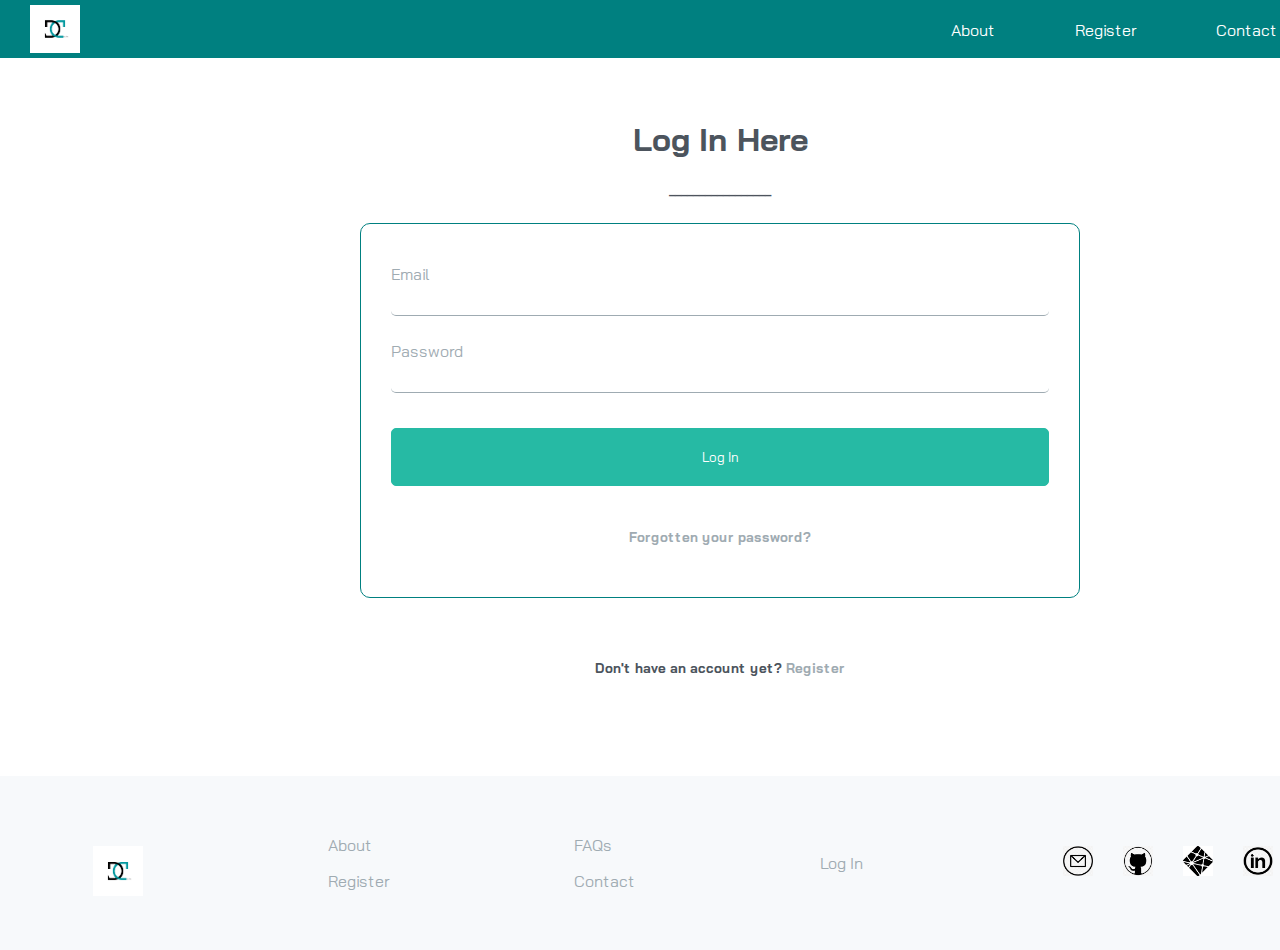
<file: login.html>
<!DOCTYPE html>
<html lang="en">
<head>
    <meta charset="UTF-8">
    <meta http-equiv="X-UA-Compatible" content="IE=edge">
    <meta name="viewport" content="width=device-width, initial-scale=1.0">
    <link rel="stylesheet" href="/CSS/login.css">
    <link rel="stylesheet" href="https://cdnjs.cloudflare.com/ajax/libs/font-awesome/4.7.0/css/font-awesome.min.css">
    <title>The Deola</title>
    <script src="login.js"></script>
</head>
<body>
    <main class="container">
      <nav class="navbar header">
        <a href="https://thedeola.netlify.app/" download><img src="images/odes.png" alt="deola codes logo" class="logo"></a>
        <input type="checkbox" class="menu-btn" id="menu-btn">
        <label for="menu-btn" class="menu-icon"><span class="nav-icon"></span></label>
        <ul class="nav menu">
          <li><a href="index.html" target="_blank">About</a></li>
          <li><a href="/register.html" target="_blank">Register</a></li>
          <li><a href="/contact.html" target="_blank">Contact</a></li>
          <li><a href="/login.html">Log In</a></li>
        </ul>
      </nav>
      <section>
            <div class="container">
                <div class="headline">
                    <h1>Log In Here</h1>
                    <h6>_________________</h6>
                </div>
              
                <form action="#" class="form" id="form">
                  <div class="form-control">
                    <input type="text" name="email" id="email" placeholder="" required>
                    <label for="email">Email</label>
                    <i class="fa fa-check-circle"></i>
                    <i class="fa fa-exclamation-circle"></i>
                    <small>Email cannot be empty</small>
                  </div>

                  <div class="form-control">
                    <input type="password" name="password" id="password" placeholder="" required>
                    <label for="password">Password</label>
                    <i class="fa fa-check-circle"></i>
                    <i class="fa fa-exclamation-circle"></i>
                    <small>Password cannot be empty</small>
                  </div>

                  <button class="btn" id="signin">Log In</button>
        
                  <h5 id="passwordreset"><a href="#">Forgotten your password?</a></h5>
                </form>
        
                <br>
        
                <br>
        
                <h5 id="signup">Don't have an account yet? <a href="/register.html">Register</a></h5>
            </div>
      </section>

      <div id="footer" class="split-flex">
          <div>
            <img src="./images/odes.png" alt="Clipboard Logo" class="logo-bottom">
          </div>
          <div>
            <p><a href="#">About</a></p>
            <p><a href="#">Register</a></p>
          </div>
          <div>
            <p><a href="#">FAQs</a></p>
            <p><a href="#">Contact</a></p>
          </div>
          <div>
            <p><a href="#">Log In</a></p>
          </div>
          <div class="socials">
            <a href="mailto:thedeoladollars.com"><img src="/images/mail-icon.png" alt="mailbox"></a>
            <a href="https://github.com/TheDeola"><img src="/images/github-icon.png" alt="github"></a>
            <a href="https://app.netlify.com/teams/thedeola"><img src="/images/netlify-icon.png" alt="netlify"></a>
            <a href="https://www.linkedin.com/in/adeolaadetunji/"><img src="/images/linkedin-icon.jpeg" alt="linkedin"></a>
            <a href="https://twitter.com/Deolacodes"><img src="/images/twitter-icon.jpeg" alt="twitter"></a>
          </div>
      </div>
    </main>
</body>
</html>
</file>
<file: CSS/login.css>
@import url('https://fonts.googleapis.com/css2?family=Bai+Jamjuree:wght@400;600&display=swap');

* {
    box-sizing: border-box;
    font-family: 'Bai Jamjuree', sans-serif;
}
:root {
    --Strong-Cyan: hsl(171, 66%, 44%);
    --Light-Blue: hsl(233, 100%, 69%);
    --Dark-Grayish-Blue: hsl(210, 10%, 33%);
    --Grayish-Blue: hsl(201, 11%, 66%);
    --Font-size: 18px;
}
html, body {
    width: 100%;
    height: 100%;
    margin: 0;
    padding: 0;
    text-align: center;
    color: var(--Dark-Grayish-Blue);
}
.container {
    width: 375px;
    margin: 0 auto;
    padding: 0;
    text-align: center;
    background-repeat: no-repeat;
}
a {
    color: white;
}
.header {
    background-color: teal;
    z-index: 3;
}
.header ul {
    margin: 0;
    padding: 0;
    list-style: none;
    overflow: hidden;
    background-color: teal;
}
.header ul a {
    display: block;
    outline: .5px solid var(--Grayish-Blue);
    padding: 20px;
    border-right: 1px solid #aaa;
    text-decoration: none;
}
.header .logo {
    float: left;
    display: block;
}
.header .menu {
    clear: both;
    max-height: 0;
    transition: max-height .2s ease-out;
}
.header .menu-icon {
    padding: 28px 20px;
    position: relative;
    float: right;
    cursor: pointer;
}
.header .menu-icon .nav-icon {
    background: white;
    display: block;
    height: 2px;
    width: 18px;
    position: relative;
    transition: background .2s ease-out;
}
.header .menu-icon .nav-icon::before {
    background: white;
    content: "";
    display: block;
    height: 100%;
    width: 100%;
    position: absolute;
    transition: all .2s ease-out;
    top: 5px;
}
.header .menu-icon .nav-icon::after {
    background: white;
    content: "";
    display: block;
    height: 100%;
    width: 100%;
    position: absolute;
    transition: all .2s ease-out;
    top: -5px;
}
.header .menu-btn {
    display: none;
}
.header .menu-btn:checked ~ .menu {
    min-height: 240px;
}
.header .menu-btn:checked ~ .menu-icon .nav-icon {
    background: transparent;
}
.header .menu-btn:checked ~ .menu-icon .nav-icon::before {
    transform: rotate(-45deg);
    top: 0;
}
.header .menu-btn:checked ~ .menu-icon .nav-icon::after {
    transform: rotate(45deg);
    top: 0;
} li a:hover {
    color: var(--Dark-Grayish-Blue);
} 
.logo {
    width: 3rem;
    height: 3rem;
}
li a:hover {
    color: var(--Dark-Grayish-Blue);
}
section {
    padding-top: 40px;
}
.form {
    border: .5px solid teal;
    border-radius: 10px;
    padding: 30px;
    width: 100%;
    margin: 0 auto;
}
#passwordreset a, #signup a{
    text-decoration: none;
    color: var(--Grayish-Blue);
}
.dropdown {
    width: 25%;
    margin: 20px 0;
    color: teal;
}
#signin {
    width: 100%;
    margin: 20px 0;
    background-color: var(--Strong-Cyan);
    padding: 20px;
    border: 1px solid var(--Strong-Cyan);
    border-radius: 5px;
    color: white;
}
#signin:hover {
    cursor: pointer;
    background-color: var(--Grayish-Blue);
    transform: scale(0.88);
}
#signin:active {
    transform: scale(0.88);
}
.logo {
    width: 50px;
    margin: 5px;
    margin-left: 30px;
}
.logo-top {
    width: 200px;
}
.logo-bottom {
    width: 50px;
    margin-top: 70px;
    margin-bottom: 20px;
}
#footer {
    margin-top: 100px;
    background-color: rgba(234, 239, 244, 0.4);
    background-position: cover;
}
#footer a {
    text-decoration: none;
    color: var(--Grayish-Blue);
}
#footer a:hover {
    cursor: pointer;
    color: var(--Strong-Cyan);
}
.socials {
    display: flex;
    justify-content: center;
}
.socials img {
    margin: 10px;
    width: 40px;
    height: 30px;
    padding: 0px 5px;
}
#footer .socials img:hover {
    background-color: var(--Strong-Cyan);
}


/*VALIDATION STYLING CHANGES*/

.form-control>small {
    position: absolute;
    color: var(--Red);
    font-size: 0.65rem;
    font-style: italic;
    text-align: right;
    visibility: hidden;
}
.form-control input {
    padding: 15px 0;
    width: 100%;
    margin: 15px auto;
    border: 0;
    border-bottom: 1px solid var(--Grayish-Blue);
    border-radius: 5px;
    background-color: transparent;
    color: teal;
}
.form input:focus, .form-control input:valid {
    outline: 0;
}
.form-control label {
    color: var(--Grayish-Blue);
    position: absolute;
    top: 10px;
    left: 0;
}
.form-control label span {
    display: inline-block;
    min-width: 5px;
    transition: 0.3s cubic-bezier(0.68, -0.55, 0.265, 1.55);
}
.form-control input:focus + label span, 
.form-control input:valid + label span {
    transform: translateY(-30px);
}
.form-control {
    position: relative;
}
.form-control>i {
    visibility: hidden;
    position: absolute;
}
.form-control.error input{
    border-color: red;
}
.form-control.error i.fa-exclamation-circle{ 
    color:rgb(255, 60, 0);
    /* visibility:visible */
}
.form-control.error small{
    /* visibility: visible; */
}
.form-control.success input{
    border-color: green;
}
.form-control.success i.fa-check-circle{
    color:green;
    /* visibility:visible */
}

/* Desktop Styling */

@media screen and (min-width: 48rem) {
    .container {
        margin: 0 auto;
        padding-top: 0;
        width: 100%;
        min-width: 1440px;
    }
    nav {
        display: flex;
        justify-content: space-between;
        max-height: 4em;
        width: 100%;
    }
    .header .logo {
        float: none;
    }
    .header li a {
        padding: 20px 40px;
    }
    .header .menu {
        display: flex;
        clear: none;
        max-height: none;
    }
    .header .menu-btn:checked ~ .menu {
        min-height: 0px;
    }
    .header .menu-icon {
        display: none;
    }
    .header ul a {
        outline: none;
        border-right: none;
        height: 0;
    }
    li a:hover {
        color: var(--Dark-Grayish-Blue);
    }
    h1, h2, h3, h4, p {
        text-align: center;
        padding: 0 30%;
    }
    .form {
        /* background-color: teal; */
        border-radius: 10px;
        padding: 30px;
        width: 50%;
    }
    #footer {
        display: flex;
        justify-content: space-around;
        align-items: center;
    }
    #footer p {
        padding: 0;
        text-align: left;
        color: var(--Dark-Grayish-Blue);
    }
    #footer .logo-bottom {
       margin-bottom: 50px;
    }
    .socials img {
        margin: 10px;
    }
}
</file>
